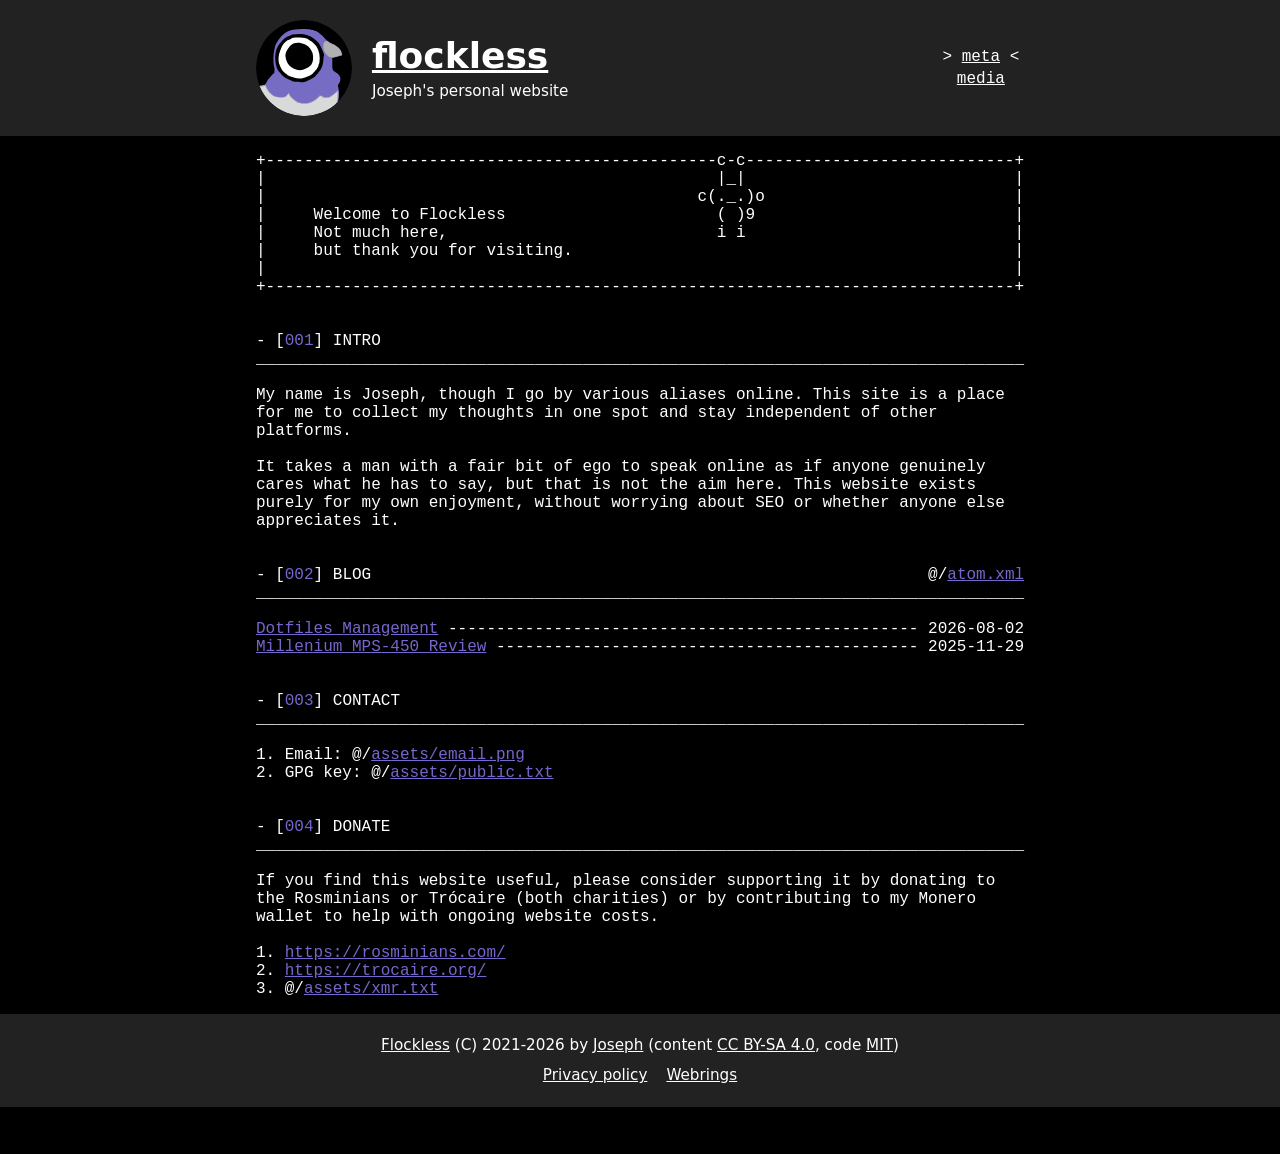
<file: index.html>
<!doctype html><html lang=en><head><title>Flockless: Joseph's personal website</title><meta charset=UTF-8><meta name=viewport content="width=device-width,initial-scale=1"><meta name=description content="Joseph's personal website"><meta name=theme-color content="#000000"><link rel=stylesheet href=/assets/style.css><link rel=icon href=/assets/profile.svg type=image/svg+xml><link rel=alternate type=application/atom+xml title=Flockless href=/atom.xml></head><body><header class=banner><div class=banner-inner><img class=banner-pfp src=/assets/profile.svg alt="Flockless profile picture" width=96 height=96><div class=banner-text><h1><a href=/>flockless</a></h1><p>Joseph's personal website</div><nav class=sites aria-label=Sites><a href=/ title="Joseph's personal website" aria-current=page>meta</a>
<a href=https://media.flockless.xyz/ title="Joseph's personal media host">media</a></nav></div></header><div class=page><pre>
+-----------------------------------------------c-c----------------------------+
|                                               |_|                            |
|                                             c(._.)o                          |
|     Welcome to Flockless                      ( )9                           |
|     Not much here,                            i i                            |
|     but thank you for visiting.                                              |
|                                                                              |
+------------------------------------------------------------------------------+


- <span id=001>[<a class=t href=#001>001</a>]</span> INTRO
________________________________________________________________________________

My name is Joseph, though I go by various aliases online. This site is a place
for me to collect my thoughts in one spot and stay independent of other
platforms.

It takes a man with a fair bit of ego to speak online as if anyone genuinely
cares what he has to say, but that is not the aim here. This website exists
purely for my own enjoyment, without worrying about SEO or whether anyone else
appreciates it.


- <span id=002>[<a class=t href=#002>002</a>]</span> BLOG                                                          @/<a href=/atom.xml>atom.xml</a>
________________________________________________________________________________

<a href=./blog/20260802a/>Dotfiles Management</a> ------------------------------------------------- 2026-08-02
<a href=./blog/20251129a/>Millenium MPS-450 Review</a> -------------------------------------------- 2025-11-29


- <span id=003>[<a class=t href=#003>003</a>]</span> CONTACT
________________________________________________________________________________

1. Email: @/<span class=img-preview><a href=/assets/email.png>assets/email.png</a><img src=/assets/email.png></span>
2. GPG key: @/<a href=/assets/public.txt>assets/public.txt</a>


- <span id=004>[<a class=t href=#004>004</a>]</span> DONATE
________________________________________________________________________________

If you find this website useful, please consider supporting it by donating to
the Rosminians or Trócaire (both charities) or by contributing to my Monero
wallet to help with ongoing website costs.

1. <a href=https://rosminians.com/>https://rosminians.com/</a>
2. <a href=https://trocaire.org/>https://trocaire.org/</a>
3. @/<a href=/assets/xmr.txt>assets/xmr.txt</a>
</pre></div><footer class=footer><div class=footer-inner><p><a href=/>Flockless</a> (C) 2021-2026 by
<a href=https://codeberg.org/pigeon>Joseph</a> (content
<a rel=license href=https://creativecommons.org/licenses/by-sa/4.0/>CC BY-SA 4.0</a>,
code <a href=https://opensource.org/license/mit>MIT</a>)<nav class=footer-links><a href=/privacy/>Privacy policy</a>
<a href=/links/>Webrings</a></nav></div></footer></body></html>
</file>
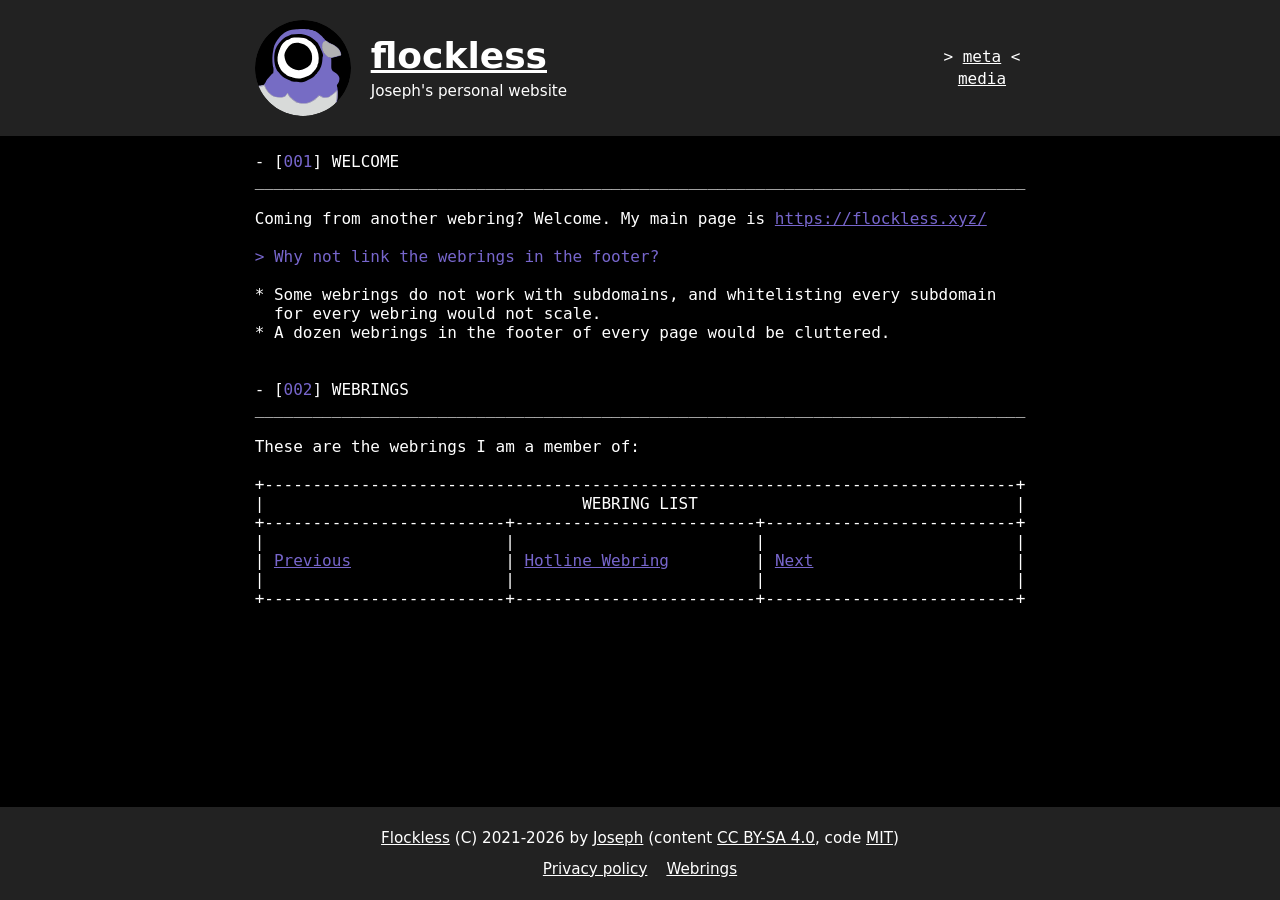
<file: links/index.html>
<!doctype html><html lang=en><head><title>Flockless: ./links/</title><meta charset=UTF-8><meta name=viewport content="width=device-width,initial-scale=1"><meta name=description content="Joseph's personal website"><meta name=theme-color content="#000000"><link rel=stylesheet href=/assets/style.css><link rel=icon href=/assets/profile.svg type=image/svg+xml><link rel=alternate type=application/atom+xml title=Flockless href=/atom.xml></head><body><header class=banner><div class=banner-inner><img class=banner-pfp src=/assets/profile.svg alt="Flockless profile picture" width=96 height=96><div class=banner-text><h1><a href=/>flockless</a></h1><p>Joseph's personal website</div><nav class=sites aria-label=Sites><a href=/ title="Joseph's personal website" aria-current=page>meta</a>
<a href=https://media.flockless.xyz/ title="Joseph's personal media host">media</a></nav></div></header><div class=page><pre>
- <span id=001>[<a class=t href=#001>001</a>]</span> WELCOME
________________________________________________________________________________

Coming from another webring? Welcome. My main page is <a href=https://flockless.xyz/>https://flockless.xyz/</a>

<span class=quote>> Why not link the webrings in the footer?</span>

* Some webrings do not work with subdomains, and whitelisting every subdomain
  for every webring would not scale.
* A dozen webrings in the footer of every page would be cluttered.


- <span id=002>[<a class=t href=#002>002</a>]</span> WEBRINGS
________________________________________________________________________________

These are the webrings I am a member of:

+------------------------------------------------------------------------------+
|                                 WEBRING LIST                                 |
+-------------------------+-------------------------+--------------------------+
|                         |                         |                          |
| <a href=https://hotlinewebring.club/pigeon/previous>Previous</a>                | <a href=https://hotlinewebring.club/>Hotline Webring</a>         | <a href=https://hotlinewebring.club/pigeon/next>Next</a>                     |
|                         |                         |                          |
+-------------------------+-------------------------+--------------------------+
</pre></div><footer class=footer><div class=footer-inner><p><a href=/>Flockless</a> (C) 2021-2026 by
<a href=https://codeberg.org/pigeon>Joseph</a> (content
<a rel=license href=https://creativecommons.org/licenses/by-sa/4.0/>CC BY-SA 4.0</a>,
code <a href=https://opensource.org/license/mit>MIT</a>)<nav class=footer-links><a href=/privacy/>Privacy policy</a>
<a href=/links/>Webrings</a></nav></div></footer></body></html>
</file>
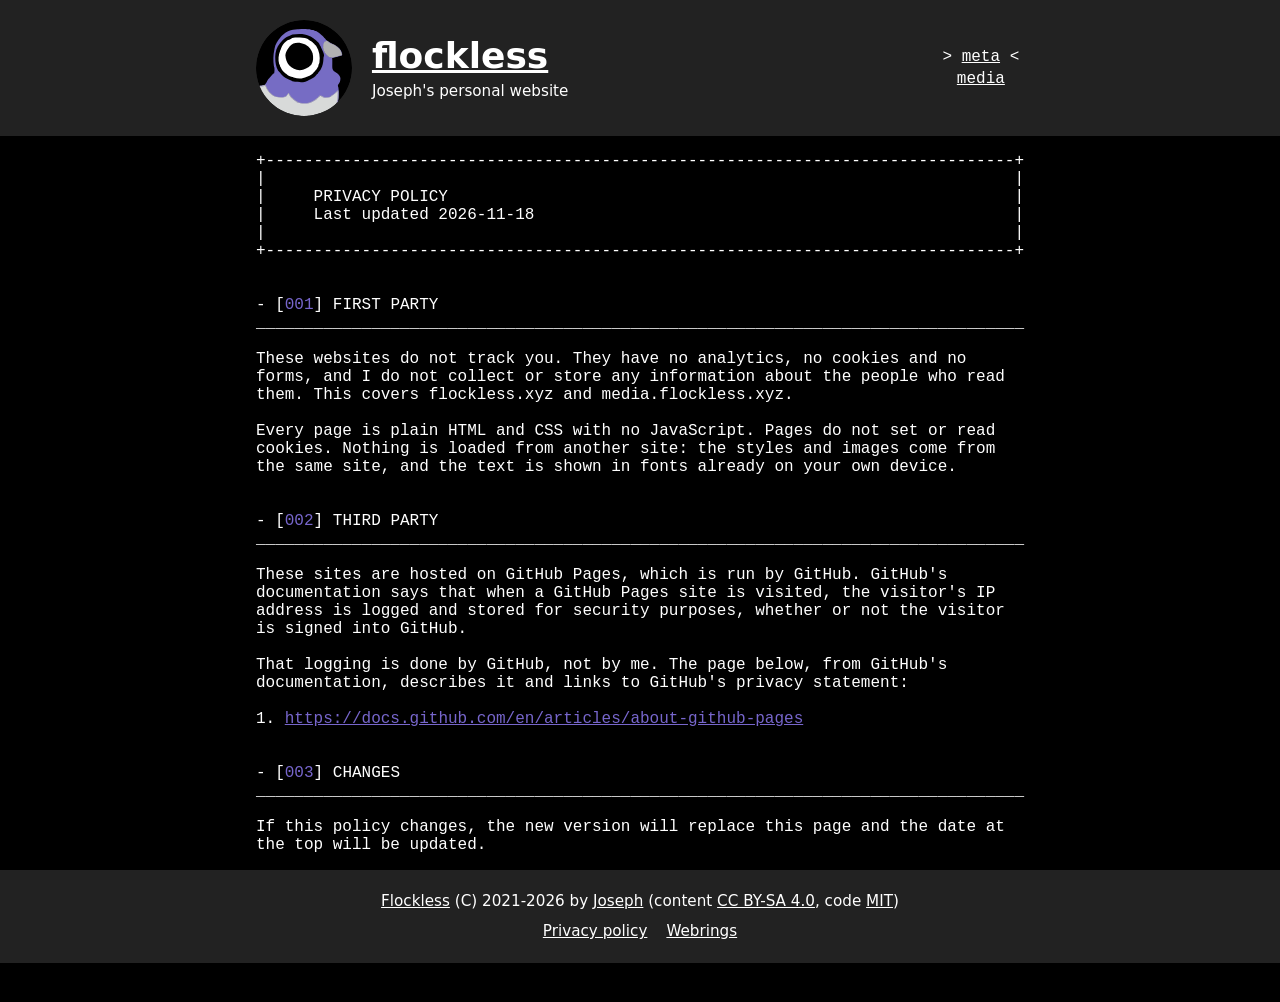
<file: privacy/index.html>
<!doctype html><html lang=en><head><title>Flockless: ./privacy/</title><meta charset=UTF-8><meta name=viewport content="width=device-width,initial-scale=1"><meta name=description content="Joseph's personal website"><meta name=theme-color content="#000000"><link rel=stylesheet href=/assets/style.css><link rel=icon href=/assets/profile.svg type=image/svg+xml><link rel=alternate type=application/atom+xml title=Flockless href=/atom.xml></head><body><header class=banner><div class=banner-inner><img class=banner-pfp src=/assets/profile.svg alt="Flockless profile picture" width=96 height=96><div class=banner-text><h1><a href=/>flockless</a></h1><p>Joseph's personal website</div><nav class=sites aria-label=Sites><a href=/ title="Joseph's personal website" aria-current=page>meta</a>
<a href=https://media.flockless.xyz/ title="Joseph's personal media host">media</a></nav></div></header><div class=page><pre>
+------------------------------------------------------------------------------+
|                                                                              |
|     PRIVACY POLICY                                                           |
|     Last updated 2026-11-18                                                  |
|                                                                              |
+------------------------------------------------------------------------------+


- <span id=001>[<a class=t href=#001>001</a>]</span> FIRST PARTY
________________________________________________________________________________

These websites do not track you. They have no analytics, no cookies and no
forms, and I do not collect or store any information about the people who read
them. This covers flockless.xyz and media.flockless.xyz.

Every page is plain HTML and CSS with no JavaScript. Pages do not set or read
cookies. Nothing is loaded from another site: the styles and images come from
the same site, and the text is shown in fonts already on your own device.


- <span id=002>[<a class=t href=#002>002</a>]</span> THIRD PARTY
________________________________________________________________________________

These sites are hosted on GitHub Pages, which is run by GitHub. GitHub's
documentation says that when a GitHub Pages site is visited, the visitor's IP
address is logged and stored for security purposes, whether or not the visitor
is signed into GitHub.

That logging is done by GitHub, not by me. The page below, from GitHub's
documentation, describes it and links to GitHub's privacy statement:

1. <a href=https://docs.github.com/en/articles/about-github-pages>https://docs.github.com/en/articles/about-github-pages</a>


- <span id=003>[<a class=t href=#003>003</a>]</span> CHANGES
________________________________________________________________________________

If this policy changes, the new version will replace this page and the date at
the top will be updated.
</pre></div><footer class=footer><div class=footer-inner><p><a href=/>Flockless</a> (C) 2021-2026 by
<a href=https://codeberg.org/pigeon>Joseph</a> (content
<a rel=license href=https://creativecommons.org/licenses/by-sa/4.0/>CC BY-SA 4.0</a>,
code <a href=https://opensource.org/license/mit>MIT</a>)<nav class=footer-links><a href=/privacy/>Privacy policy</a>
<a href=/links/>Webrings</a></nav></div></footer></body></html>
</file>
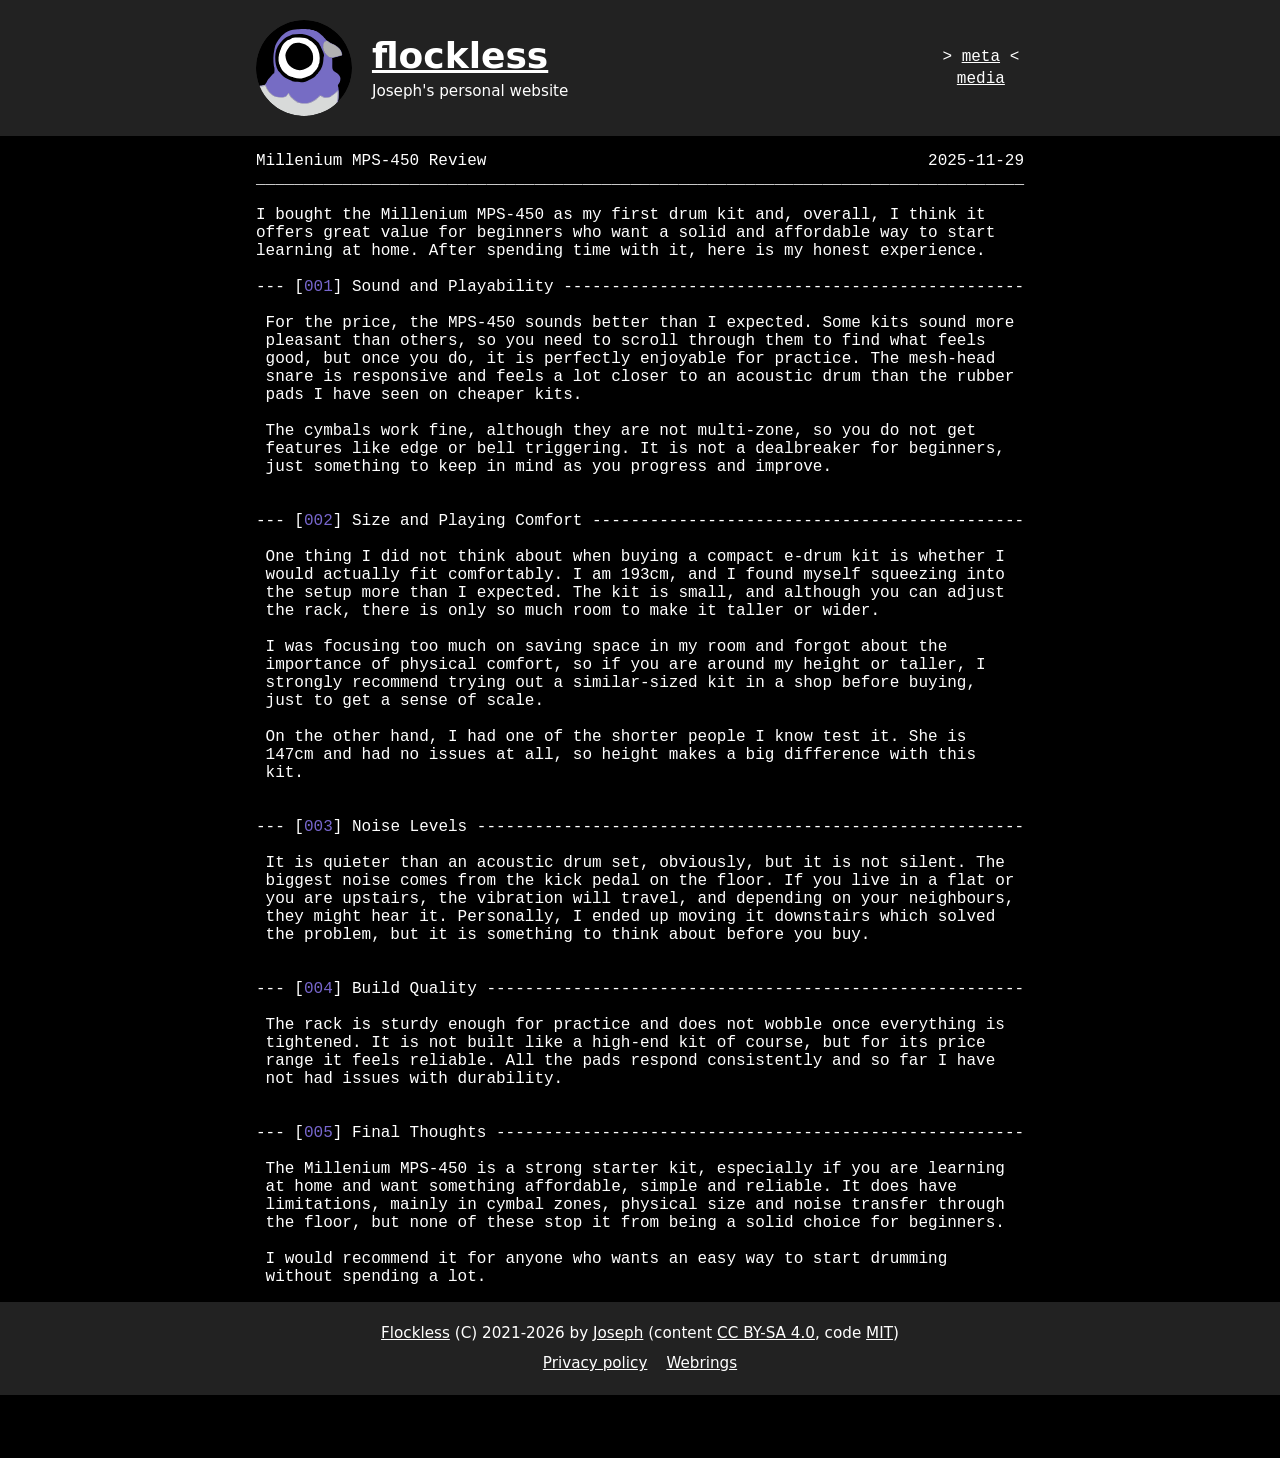
<file: blog/20251129a/index.html>
<!doctype html><html lang=en><head><title>Flockless: ./blog/20251129a/</title><meta charset=UTF-8><meta name=viewport content="width=device-width,initial-scale=1"><meta name=description content="Joseph's personal website"><meta name=theme-color content="#000000"><link rel=stylesheet href=/assets/style.css><link rel=icon href=/assets/profile.svg type=image/svg+xml><link rel=alternate type=application/atom+xml title=Flockless href=/atom.xml></head><body><header class=banner><div class=banner-inner><img class=banner-pfp src=/assets/profile.svg alt="Flockless profile picture" width=96 height=96><div class=banner-text><h1><a href=/>flockless</a></h1><p>Joseph's personal website</div><nav class=sites aria-label=Sites><a href=/ title="Joseph's personal website" aria-current=page>meta</a>
<a href=https://media.flockless.xyz/ title="Joseph's personal media host">media</a></nav></div></header><div class=page><pre>
Millenium MPS-450 Review                                              2025-11-29
________________________________________________________________________________

I bought the Millenium MPS-450 as my first drum kit and, overall, I think it
offers great value for beginners who want a solid and affordable way to start
learning at home. After spending time with it, here is my honest experience.

--- <span id=001>[<a class=t href=#001>001</a>]</span> Sound and Playability ------------------------------------------------

 For the price, the MPS-450 sounds better than I expected. Some kits sound more
 pleasant than others, so you need to scroll through them to find what feels
 good, but once you do, it is perfectly enjoyable for practice. The mesh-head
 snare is responsive and feels a lot closer to an acoustic drum than the rubber
 pads I have seen on cheaper kits.

 The cymbals work fine, although they are not multi-zone, so you do not get
 features like edge or bell triggering. It is not a dealbreaker for beginners,
 just something to keep in mind as you progress and improve.


--- <span id=002>[<a class=t href=#002>002</a>]</span> Size and Playing Comfort ---------------------------------------------

 One thing I did not think about when buying a compact e-drum kit is whether I
 would actually fit comfortably. I am 193cm, and I found myself squeezing into
 the setup more than I expected. The kit is small, and although you can adjust
 the rack, there is only so much room to make it taller or wider.

 I was focusing too much on saving space in my room and forgot about the
 importance of physical comfort, so if you are around my height or taller, I
 strongly recommend trying out a similar-sized kit in a shop before buying,
 just to get a sense of scale.

 On the other hand, I had one of the shorter people I know test it. She is
 147cm and had no issues at all, so height makes a big difference with this
 kit.


--- <span id=003>[<a class=t href=#003>003</a>]</span> Noise Levels ---------------------------------------------------------

 It is quieter than an acoustic drum set, obviously, but it is not silent. The
 biggest noise comes from the kick pedal on the floor. If you live in a flat or
 you are upstairs, the vibration will travel, and depending on your neighbours,
 they might hear it. Personally, I ended up moving it downstairs which solved
 the problem, but it is something to think about before you buy.


--- <span id=004>[<a class=t href=#004>004</a>]</span> Build Quality --------------------------------------------------------

 The rack is sturdy enough for practice and does not wobble once everything is
 tightened. It is not built like a high-end kit of course, but for its price
 range it feels reliable. All the pads respond consistently and so far I have
 not had issues with durability.


--- <span id=005>[<a class=t href=#005>005</a>]</span> Final Thoughts -------------------------------------------------------

 The Millenium MPS-450 is a strong starter kit, especially if you are learning
 at home and want something affordable, simple and reliable. It does have
 limitations, mainly in cymbal zones, physical size and noise transfer through
 the floor, but none of these stop it from being a solid choice for beginners.

 I would recommend it for anyone who wants an easy way to start drumming
 without spending a lot.
</pre></div><footer class=footer><div class=footer-inner><p><a href=/>Flockless</a> (C) 2021-2026 by
<a href=https://codeberg.org/pigeon>Joseph</a> (content
<a rel=license href=https://creativecommons.org/licenses/by-sa/4.0/>CC BY-SA 4.0</a>,
code <a href=https://opensource.org/license/mit>MIT</a>)<nav class=footer-links><a href=/privacy/>Privacy policy</a>
<a href=/links/>Webrings</a></nav></div></footer></body></html>
</file>
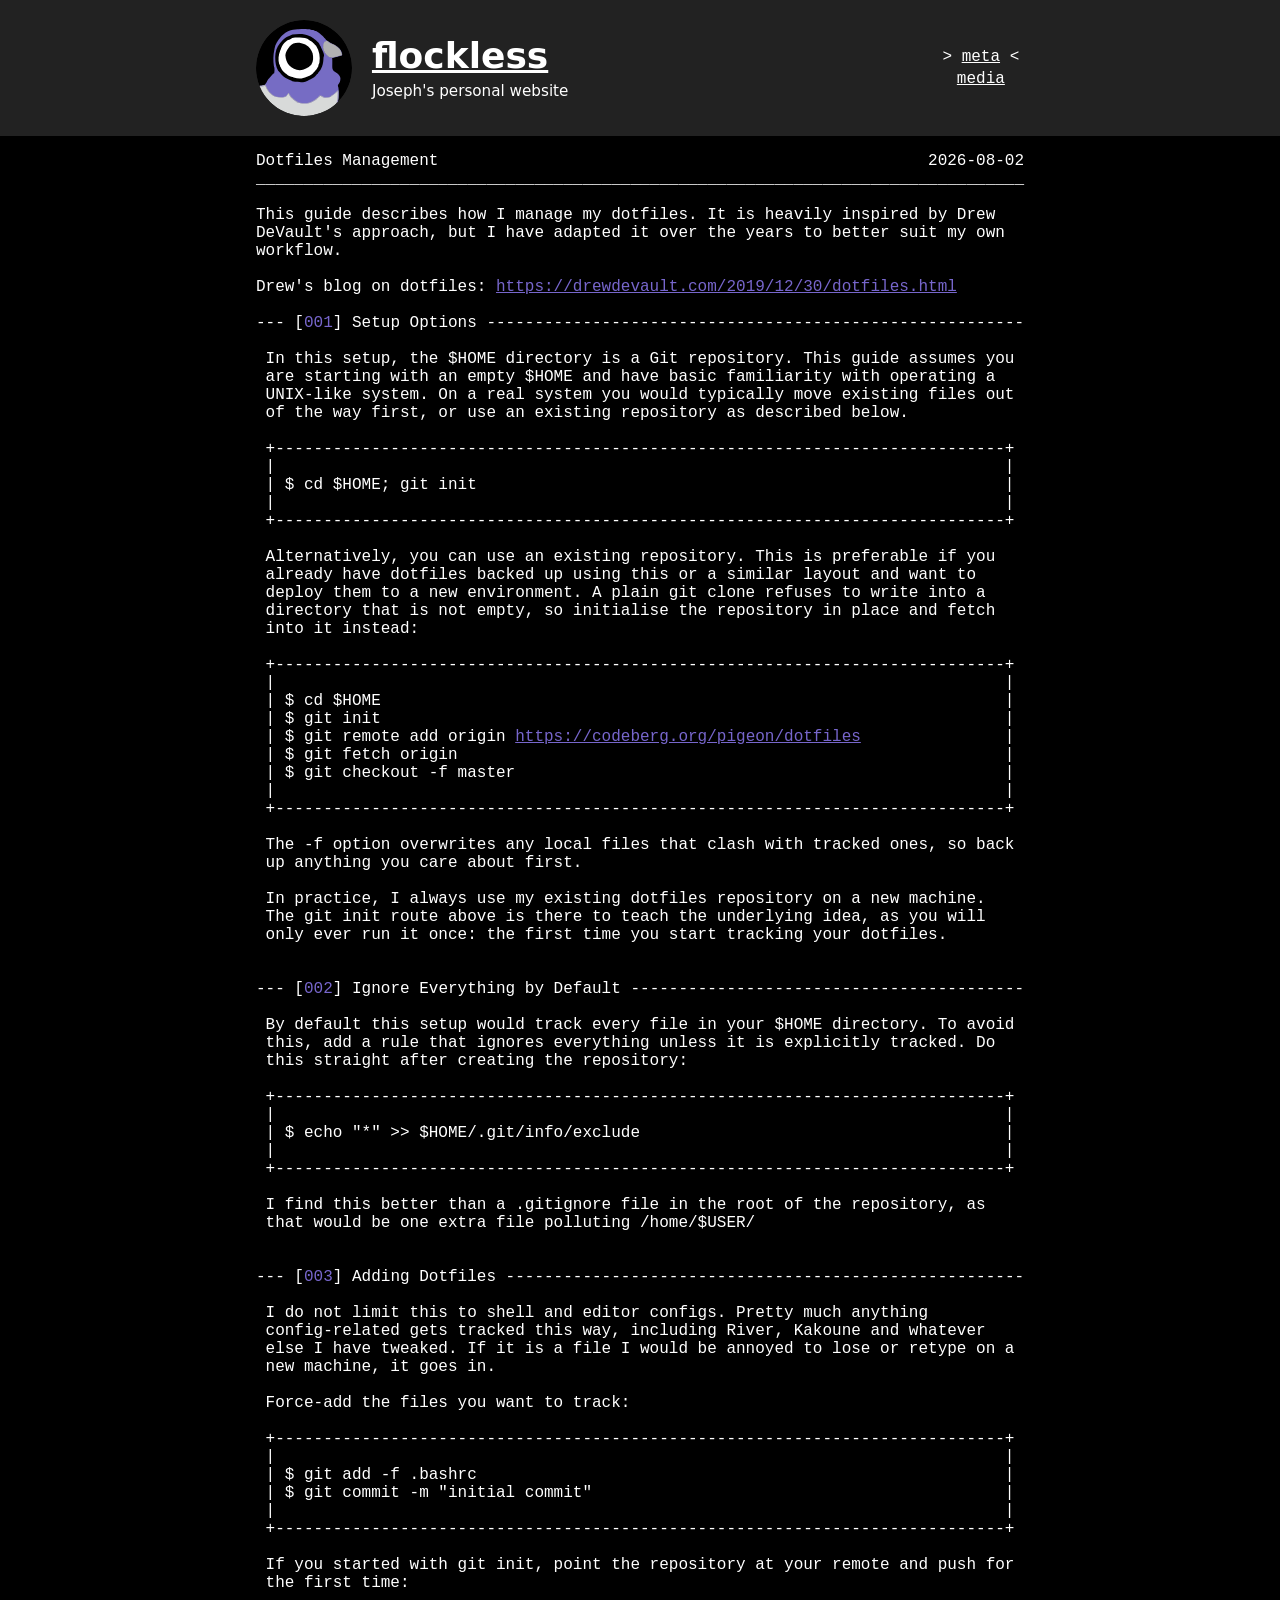
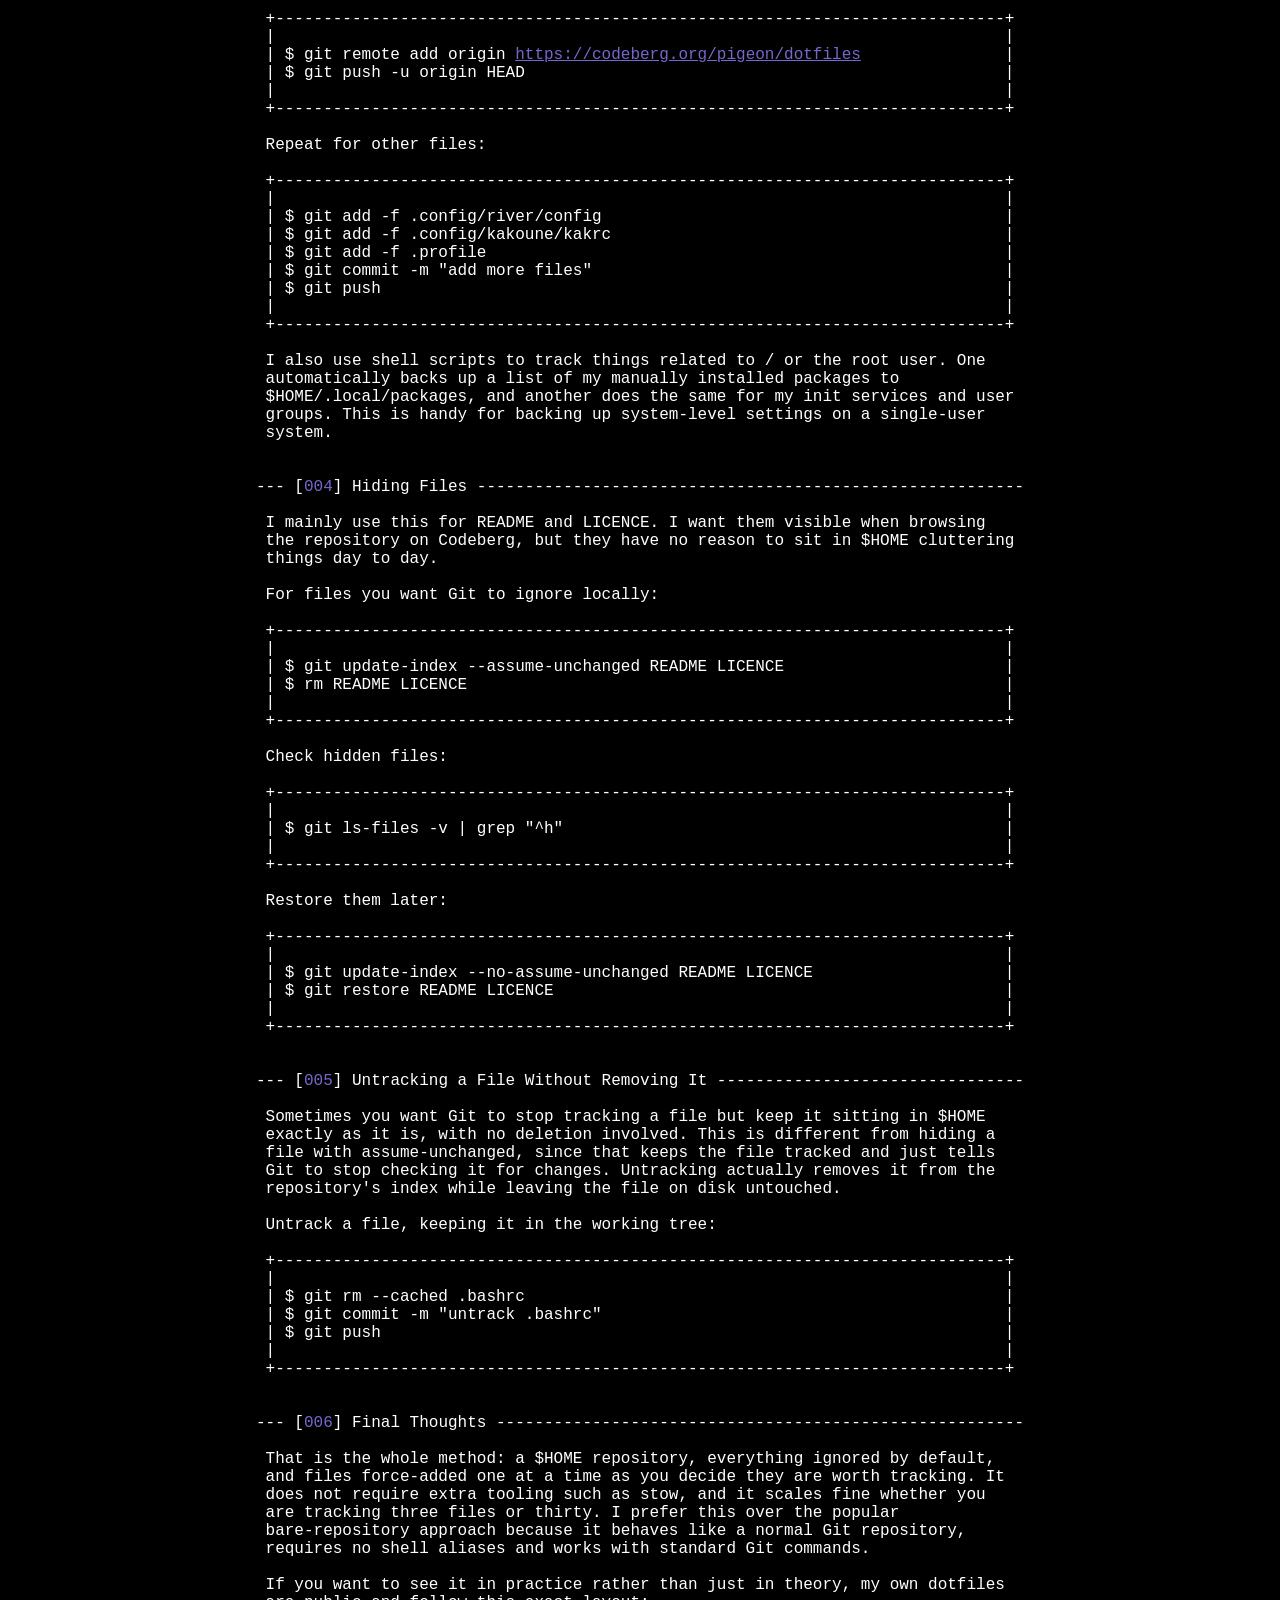
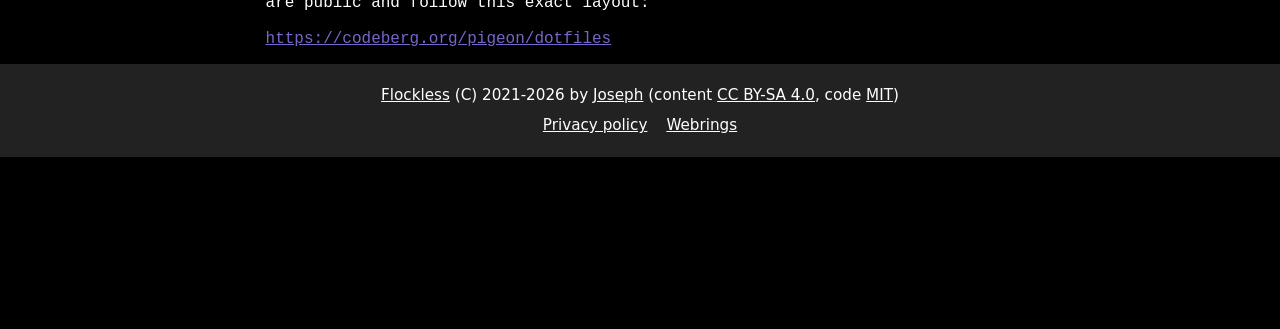
<file: blog/20260802a/index.html>
<!doctype html><html lang=en><head><title>Flockless: ./blog/20260802a/</title><meta charset=UTF-8><meta name=viewport content="width=device-width,initial-scale=1"><meta name=description content="Joseph's personal website"><meta name=theme-color content="#000000"><link rel=stylesheet href=/assets/style.css><link rel=icon href=/assets/profile.svg type=image/svg+xml><link rel=alternate type=application/atom+xml title=Flockless href=/atom.xml></head><body><header class=banner><div class=banner-inner><img class=banner-pfp src=/assets/profile.svg alt="Flockless profile picture" width=96 height=96><div class=banner-text><h1><a href=/>flockless</a></h1><p>Joseph's personal website</div><nav class=sites aria-label=Sites><a href=/ title="Joseph's personal website" aria-current=page>meta</a>
<a href=https://media.flockless.xyz/ title="Joseph's personal media host">media</a></nav></div></header><div class=page><pre>
Dotfiles Management                                                   2026-08-02
________________________________________________________________________________

This guide describes how I manage my dotfiles. It is heavily inspired by Drew
DeVault's approach, but I have adapted it over the years to better suit my own
workflow.

Drew's blog on dotfiles: <a href=https://drewdevault.com/2019/12/30/dotfiles.html>https://drewdevault.com/2019/12/30/dotfiles.html</a>

--- <span id=001>[<a class=t href=#001>001</a>]</span> Setup Options --------------------------------------------------------

 In this setup, the $HOME directory is a Git repository. This guide assumes you
 are starting with an empty $HOME and have basic familiarity with operating a
 UNIX-like system. On a real system you would typically move existing files out
 of the way first, or use an existing repository as described below.

 +----------------------------------------------------------------------------+
 |                                                                            |
 | $ cd $HOME; git init                                                       |
 |                                                                            |
 +----------------------------------------------------------------------------+

 Alternatively, you can use an existing repository. This is preferable if you
 already have dotfiles backed up using this or a similar layout and want to
 deploy them to a new environment. A plain git clone refuses to write into a
 directory that is not empty, so initialise the repository in place and fetch
 into it instead:

 +----------------------------------------------------------------------------+
 |                                                                            |
 | $ cd $HOME                                                                 |
 | $ git init                                                                 |
 | $ git remote add origin <a href=https://codeberg.org/pigeon/dotfiles>https://codeberg.org/pigeon/dotfiles</a>               |
 | $ git fetch origin                                                         |
 | $ git checkout -f master                                                   |
 |                                                                            |
 +----------------------------------------------------------------------------+

 The -f option overwrites any local files that clash with tracked ones, so back
 up anything you care about first.

 In practice, I always use my existing dotfiles repository on a new machine.
 The git init route above is there to teach the underlying idea, as you will
 only ever run it once: the first time you start tracking your dotfiles.


--- <span id=002>[<a class=t href=#002>002</a>]</span> Ignore Everything by Default -----------------------------------------

 By default this setup would track every file in your $HOME directory. To avoid
 this, add a rule that ignores everything unless it is explicitly tracked. Do
 this straight after creating the repository:

 +----------------------------------------------------------------------------+
 |                                                                            |
 | $ echo "*" >> $HOME/.git/info/exclude                                      |
 |                                                                            |
 +----------------------------------------------------------------------------+

 I find this better than a .gitignore file in the root of the repository, as
 that would be one extra file polluting /home/$USER/


--- <span id=003>[<a class=t href=#003>003</a>]</span> Adding Dotfiles ------------------------------------------------------

 I do not limit this to shell and editor configs. Pretty much anything
 config-related gets tracked this way, including River, Kakoune and whatever
 else I have tweaked. If it is a file I would be annoyed to lose or retype on a
 new machine, it goes in.

 Force-add the files you want to track:

 +----------------------------------------------------------------------------+
 |                                                                            |
 | $ git add -f .bashrc                                                       |
 | $ git commit -m "initial commit"                                           |
 |                                                                            |
 +----------------------------------------------------------------------------+

 If you started with git init, point the repository at your remote and push for
 the first time:

 +----------------------------------------------------------------------------+
 |                                                                            |
 | $ git remote add origin <a href=https://codeberg.org/pigeon/dotfiles>https://codeberg.org/pigeon/dotfiles</a>               |
 | $ git push -u origin HEAD                                                  |
 |                                                                            |
 +----------------------------------------------------------------------------+

 Repeat for other files:

 +----------------------------------------------------------------------------+
 |                                                                            |
 | $ git add -f .config/river/config                                          |
 | $ git add -f .config/kakoune/kakrc                                         |
 | $ git add -f .profile                                                      |
 | $ git commit -m "add more files"                                           |
 | $ git push                                                                 |
 |                                                                            |
 +----------------------------------------------------------------------------+

 I also use shell scripts to track things related to / or the root user. One
 automatically backs up a list of my manually installed packages to
 $HOME/.local/packages, and another does the same for my init services and user
 groups. This is handy for backing up system-level settings on a single-user
 system.


--- <span id=004>[<a class=t href=#004>004</a>]</span> Hiding Files ---------------------------------------------------------

 I mainly use this for README and LICENCE. I want them visible when browsing
 the repository on Codeberg, but they have no reason to sit in $HOME cluttering
 things day to day.

 For files you want Git to ignore locally:

 +----------------------------------------------------------------------------+
 |                                                                            |
 | $ git update-index --assume-unchanged README LICENCE                       |
 | $ rm README LICENCE                                                        |
 |                                                                            |
 +----------------------------------------------------------------------------+

 Check hidden files:

 +----------------------------------------------------------------------------+
 |                                                                            |
 | $ git ls-files -v | grep "^h"                                              |
 |                                                                            |
 +----------------------------------------------------------------------------+

 Restore them later:

 +----------------------------------------------------------------------------+
 |                                                                            |
 | $ git update-index --no-assume-unchanged README LICENCE                    |
 | $ git restore README LICENCE                                               |
 |                                                                            |
 +----------------------------------------------------------------------------+


--- <span id=005>[<a class=t href=#005>005</a>]</span> Untracking a File Without Removing It --------------------------------

 Sometimes you want Git to stop tracking a file but keep it sitting in $HOME
 exactly as it is, with no deletion involved. This is different from hiding a
 file with assume-unchanged, since that keeps the file tracked and just tells
 Git to stop checking it for changes. Untracking actually removes it from the
 repository's index while leaving the file on disk untouched.

 Untrack a file, keeping it in the working tree:

 +----------------------------------------------------------------------------+
 |                                                                            |
 | $ git rm --cached .bashrc                                                  |
 | $ git commit -m "untrack .bashrc"                                          |
 | $ git push                                                                 |
 |                                                                            |
 +----------------------------------------------------------------------------+


--- <span id=006>[<a class=t href=#006>006</a>]</span> Final Thoughts -------------------------------------------------------

 That is the whole method: a $HOME repository, everything ignored by default,
 and files force-added one at a time as you decide they are worth tracking. It
 does not require extra tooling such as stow, and it scales fine whether you
 are tracking three files or thirty. I prefer this over the popular
 bare-repository approach because it behaves like a normal Git repository,
 requires no shell aliases and works with standard Git commands.

 If you want to see it in practice rather than just in theory, my own dotfiles
 are public and follow this exact layout:

 <a href=https://codeberg.org/pigeon/dotfiles>https://codeberg.org/pigeon/dotfiles</a>
</pre></div><footer class=footer><div class=footer-inner><p><a href=/>Flockless</a> (C) 2021-2026 by
<a href=https://codeberg.org/pigeon>Joseph</a> (content
<a rel=license href=https://creativecommons.org/licenses/by-sa/4.0/>CC BY-SA 4.0</a>,
code <a href=https://opensource.org/license/mit>MIT</a>)<nav class=footer-links><a href=/privacy/>Privacy policy</a>
<a href=/links/>Webrings</a></nav></div></footer></body></html>
</file>
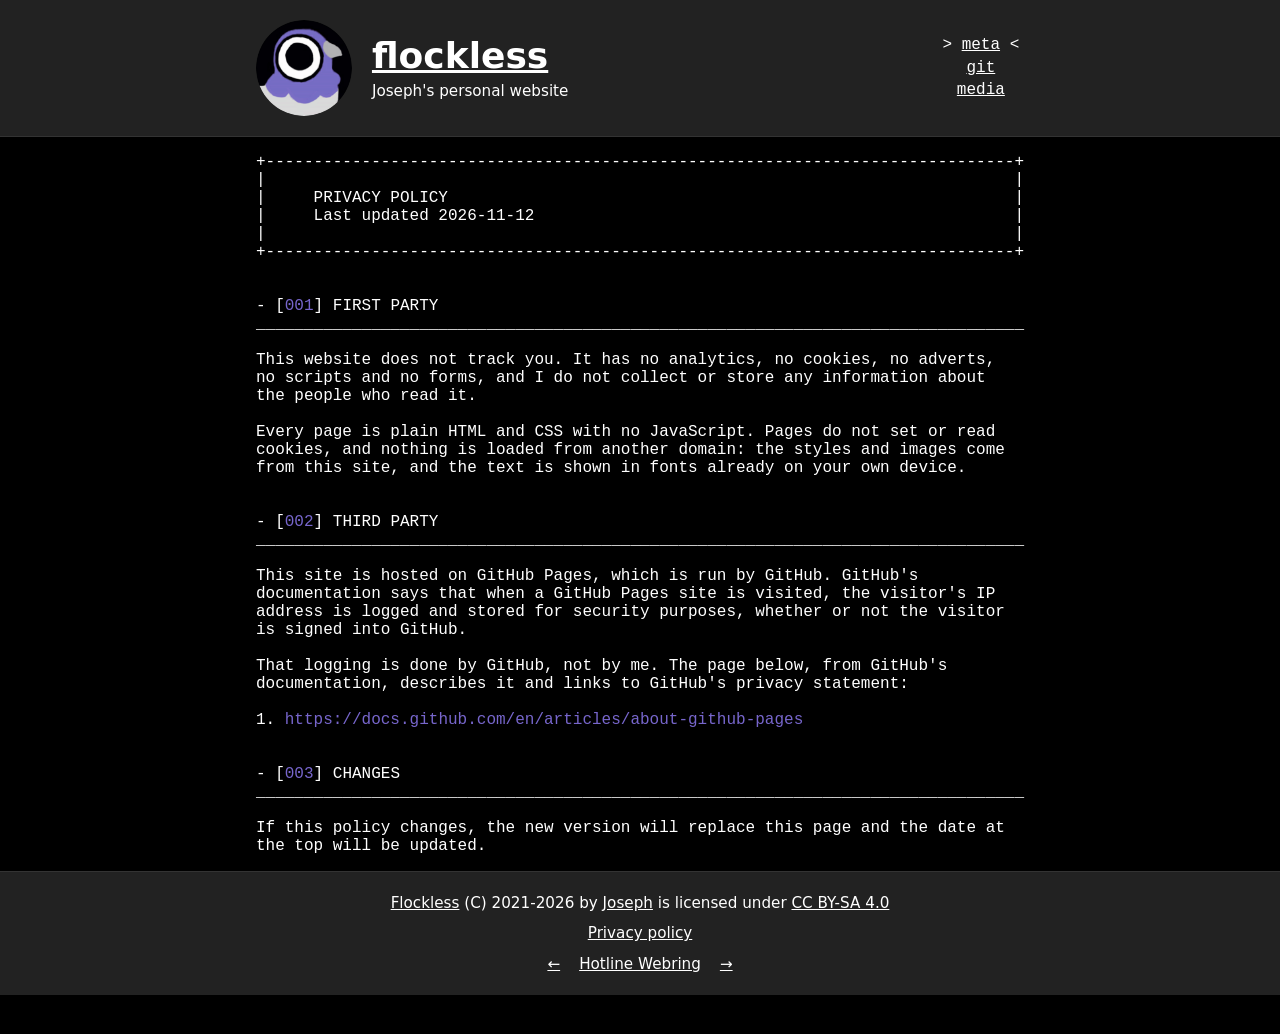
<file: privacy.html>
<!doctype html><html lang=en><head><title>Flockless: ./privacy.txt</title><meta charset=UTF-8><meta name=viewport content="width=device-width,initial-scale=1"><meta name=description content="Joseph's personal website"><meta name=theme-color content="#000000"><link rel=stylesheet href=/assets/css.css><link rel=icon href=/assets/ico.ico><link rel=alternate type=application/atom+xml title=Flockless href=/atom.xml></head><body><header class=banner><div class=banner-inner><img class=banner-pfp src=/assets/profile.png alt="Flockless profile picture" width=96 height=96><div class=banner-text><h1><a href=/>flockless</a></h1><p>Joseph's personal website</div><nav class=sites aria-label=Sites><a href=/ aria-current=page>meta</a>
<a href=https://codeberg.org/pigeon>git</a>
<a href=https://media.flockless.xyz/>media</a></nav></div></header><div class=page><style>.img-preview{position:relative;anchor-name:--preview-anchor}.img-preview img{display:none;position:absolute;bottom:100%;left:50%;transform:translateX(-50%);margin-bottom:10px;max-width:90vw;max-height:80vh;width:auto;height:auto;border:1px solid #fff;background:#000;z-index:1000}@supports(position-anchor:--preview-anchor){.img-preview img{position-anchor:--preview-anchor;position-area:top center;position-try-fallbacks:flip-inline;bottom:unset;left:unset;transform:none}}.img-preview:hover img{display:block}</style><pre>
+------------------------------------------------------------------------------+
|                                                                              |
|     PRIVACY POLICY                                                           |
|     Last updated 2026-11-12                                                  |
|                                                                              |
+------------------------------------------------------------------------------+


- <span id=001>[<a class=t href=#001>001</a>]</span> FIRST PARTY
________________________________________________________________________________

This website does not track you. It has no analytics, no cookies, no adverts,
no scripts and no forms, and I do not collect or store any information about
the people who read it.

Every page is plain HTML and CSS with no JavaScript. Pages do not set or read
cookies, and nothing is loaded from another domain: the styles and images come
from this site, and the text is shown in fonts already on your own device.


- <span id=002>[<a class=t href=#002>002</a>]</span> THIRD PARTY
________________________________________________________________________________

This site is hosted on GitHub Pages, which is run by GitHub. GitHub's
documentation says that when a GitHub Pages site is visited, the visitor's IP
address is logged and stored for security purposes, whether or not the visitor
is signed into GitHub.

That logging is done by GitHub, not by me. The page below, from GitHub's
documentation, describes it and links to GitHub's privacy statement:

1. <a href=https://docs.github.com/en/articles/about-github-pages>https://docs.github.com/en/articles/about-github-pages</a>


- <span id=003>[<a class=t href=#003>003</a>]</span> CHANGES
________________________________________________________________________________

If this policy changes, the new version will replace this page and the date at
the top will be updated.
</pre></div><footer class=footer><div class=footer-inner><p><a href=/>Flockless</a> (C) 2021-2026 by
<a href=https://codeberg.org/pigeon>Joseph</a> is licensed under
<a rel=license href=https://creativecommons.org/licenses/by-sa/4.0/>CC BY-SA 4.0</a><p><a href=/privacy.html>Privacy policy</a><nav class=webring><a href=https://hotlinewebring.club/pigeon/previous aria-label="Previous site">←</a>
<a href=https://hotlinewebring.club/>Hotline Webring</a>
<a href=https://hotlinewebring.club/pigeon/next aria-label="Next site">→</a></nav></div></footer></body></html>
</file>
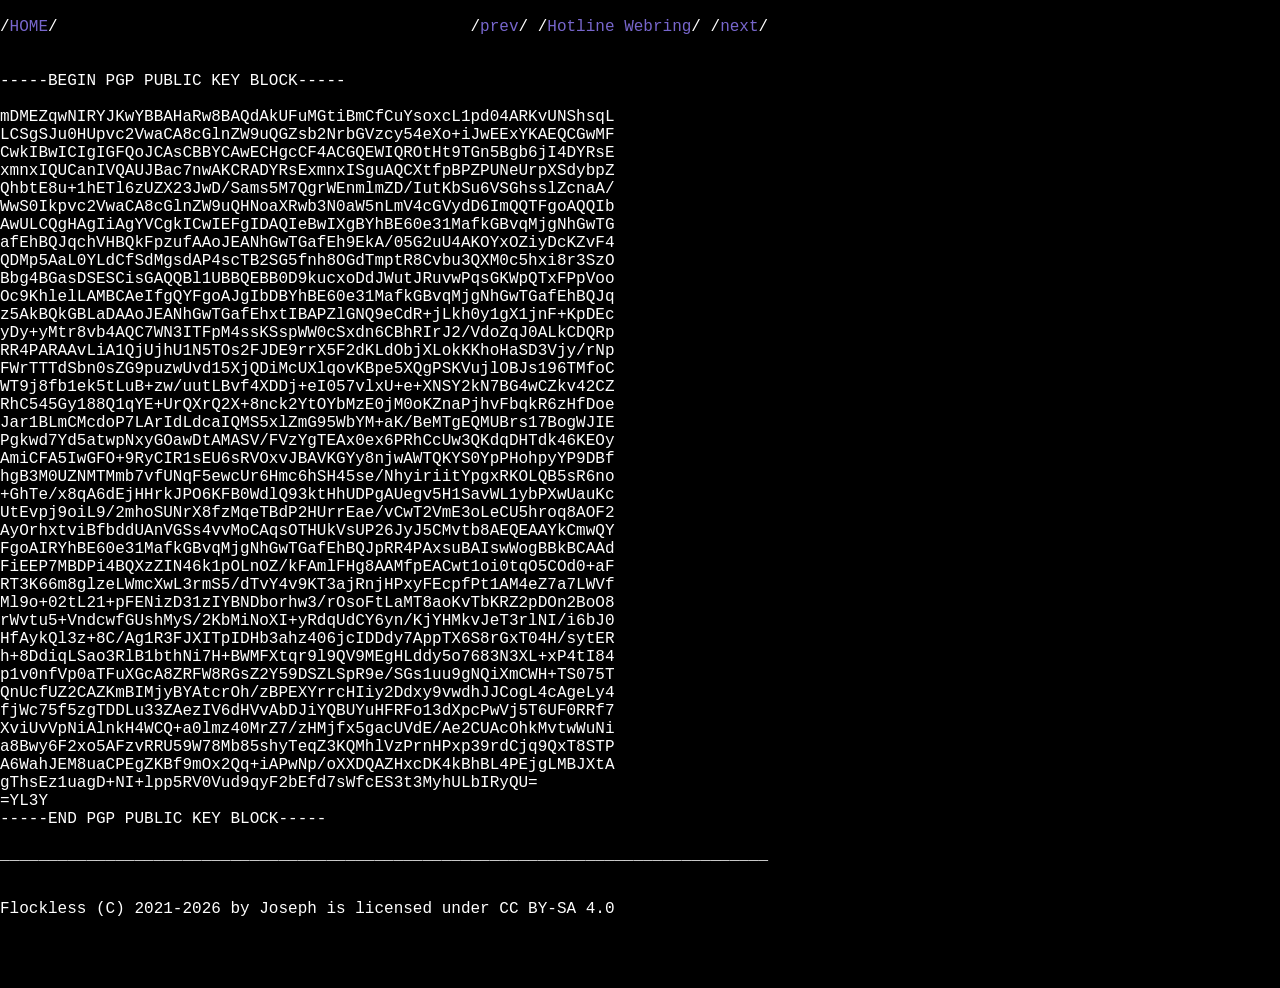
<file: assets/public.html>
<!doctype html><html lang=en><head><title>Flockless: ./assets/public.txt</title><meta charset=UTF-8><meta name=viewport content="width=device-width,initial-scale=1"><meta name=description content="Pigeon's website"><meta name=theme-color content="#000000"><link rel=stylesheet href=/assets/css.css><link rel=icon href=/assets/ico.ico><link rel=alternate type=application/atom+xml title=Flockless href=/atom.xml></head><body><pre>

/<a href=/>HOME</a>/                                           /<a href=https://hotlinewebring.club/pigeon/previous>prev</a>/ /<a href=https://hotlinewebring.club/>Hotline Webring</a>/ /<a href=https://hotlinewebring.club/pigeon/next>next</a>/


</pre><style>.img-preview{position:relative;anchor-name:--preview-anchor}.img-preview img{display:none;position:absolute;bottom:100%;left:50%;transform:translateX(-50%);margin-bottom:10px;max-width:90vw;max-height:80vh;width:auto;height:auto;border:1px solid #fff;background:#000;z-index:1000}@supports(position-anchor:--preview-anchor){.img-preview img{position-anchor:--preview-anchor;position-area:top center;position-try-fallbacks:flip-inline;bottom:unset;left:unset;transform:none}}.img-preview:hover img{display:block}</style><pre>
-----BEGIN PGP PUBLIC KEY BLOCK-----

mDMEZqwNIRYJKwYBBAHaRw8BAQdAkUFuMGtiBmCfCuYsoxcL1pd04ARKvUNShsqL
LCSgSJu0HUpvc2VwaCA8cGlnZW9uQGZsb2NrbGVzcy54eXo+iJwEExYKAEQCGwMF
CwkIBwICIgIGFQoJCAsCBBYCAwECHgcCF4ACGQEWIQROtHt9TGn5Bgb6jI4DYRsE
xmnxIQUCanIVQAUJBac7nwAKCRADYRsExmnxISguAQCXtfpBPZPUNeUrpXSdybpZ
QhbtE8u+1hETl6zUZX23JwD/Sams5M7QgrWEnmlmZD/IutKbSu6VSGhsslZcnaA/
WwS0Ikpvc2VwaCA8cGlnZW9uQHNoaXRwb3N0aW5nLmV4cGVydD6ImQQTFgoAQQIb
AwULCQgHAgIiAgYVCgkICwIEFgIDAQIeBwIXgBYhBE60e31MafkGBvqMjgNhGwTG
afEhBQJqchVHBQkFpzufAAoJEANhGwTGafEh9EkA/05G2uU4AKOYxOZiyDcKZvF4
QDMp5AaL0YLdCfSdMgsdAP4scTB2SG5fnh8OGdTmptR8Cvbu3QXM0c5hxi8r3SzO
Bbg4BGasDSESCisGAQQBl1UBBQEBB0D9kucxoDdJWutJRuvwPqsGKWpQTxFPpVoo
Oc9KhlelLAMBCAeIfgQYFgoAJgIbDBYhBE60e31MafkGBvqMjgNhGwTGafEhBQJq
z5AkBQkGBLaDAAoJEANhGwTGafEhxtIBAPZlGNQ9eCdR+jLkh0y1gX1jnF+KpDEc
yDy+yMtr8vb4AQC7WN3ITFpM4ssKSspWW0cSxdn6CBhRIrJ2/VdoZqJ0ALkCDQRp
RR4PARAAvLiA1QjUjhU1N5TOs2FJDE9rrX5F2dKLdObjXLokKKhoHaSD3Vjy/rNp
FWrTTTdSbn0sZG9puzwUvd15XjQDiMcUXlqovKBpe5XQgPSKVujlOBJs196TMfoC
WT9j8fb1ek5tLuB+zw/uutLBvf4XDDj+eI057vlxU+e+XNSY2kN7BG4wCZkv42CZ
RhC545Gy188Q1qYE+UrQXrQ2X+8nck2YtOYbMzE0jM0oKZnaPjhvFbqkR6zHfDoe
Jar1BLmCMcdoP7LArIdLdcaIQMS5xlZmG95WbYM+aK/BeMTgEQMUBrs17BogWJIE
Pgkwd7Yd5atwpNxyGOawDtAMASV/FVzYgTEAx0ex6PRhCcUw3QKdqDHTdk46KEOy
AmiCFA5IwGFO+9RyCIR1sEU6sRVOxvJBAVKGYy8njwAWTQKYS0YpPHohpyYP9DBf
hgB3M0UZNMTMmb7vfUNqF5ewcUr6Hmc6hSH45se/NhyiriitYpgxRKOLQB5sR6no
+GhTe/x8qA6dEjHHrkJPO6KFB0WdlQ93ktHhUDPgAUegv5H1SavWL1ybPXwUauKc
UtEvpj9oiL9/2mhoSUNrX8fzMqeTBdP2HUrrEae/vCwT2VmE3oLeCU5hroq8AOF2
AyOrhxtviBfbddUAnVGSs4vvMoCAqsOTHUkVsUP26JyJ5CMvtb8AEQEAAYkCmwQY
FgoAIRYhBE60e31MafkGBvqMjgNhGwTGafEhBQJpRR4PAxsuBAIswWogBBkBCAAd
FiEEP7MBDPi4BQXzZIN46k1pOLnOZ/kFAmlFHg8AAMfpEACwt1oi0tqO5COd0+aF
RT3K66m8glzeLWmcXwL3rmS5/dTvY4v9KT3ajRnjHPxyFEcpfPt1AM4eZ7a7LWVf
Ml9o+02tL21+pFENizD31zIYBNDborhw3/rOsoFtLaMT8aoKvTbKRZ2pDOn2BoO8
rWvtu5+VndcwfGUshMyS/2KbMiNoXI+yRdqUdCY6yn/KjYHMkvJeT3rlNI/i6bJ0
HfAykQl3z+8C/Ag1R3FJXITpIDHb3ahz406jcIDDdy7AppTX6S8rGxT04H/sytER
h+8DdiqLSao3RlB1bthNi7H+BWMFXtqr9l9QV9MEgHLddy5o7683N3XL+xP4tI84
p1v0nfVp0aTFuXGcA8ZRFW8RGsZ2Y59DSZLSpR9e/SGs1uu9gNQiXmCWH+TS075T
QnUcfUZ2CAZKmBIMjyBYAtcrOh/zBPEXYrrcHIiy2Ddxy9vwdhJJCogL4cAgeLy4
fjWc75f5zgTDDLu33ZAezIV6dHVvAbDJiYQBUYuHFRFo13dXpcPwVj5T6UF0RRf7
XviUvVpNiAlnkH4WCQ+a0lmz40MrZ7/zHMjfx5gacUVdE/Ae2CUAcOhkMvtwWuNi
a8Bwy6F2xo5AFzvRRU59W78Mb85shyTeqZ3KQMhlVzPrnHPxp39rdCjq9QxT8STP
A6WahJEM8uaCPEgZKBf9mOx2Qq+iAPwNp/oXXDQAZHxcDK4kBhBL4PEjgLMBJXtA
gThsEz1uagD+NI+lpp5RV0Vud9qyF2bEfd7sWfcES3t3MyhULbIRyQU=
=YL3Y
-----END PGP PUBLIC KEY BLOCK-----
</pre><pre>

________________________________________________________________________________


Flockless (C) 2021-2026 by Joseph is licensed under CC BY-SA 4.0

</pre></body></html>
</file>
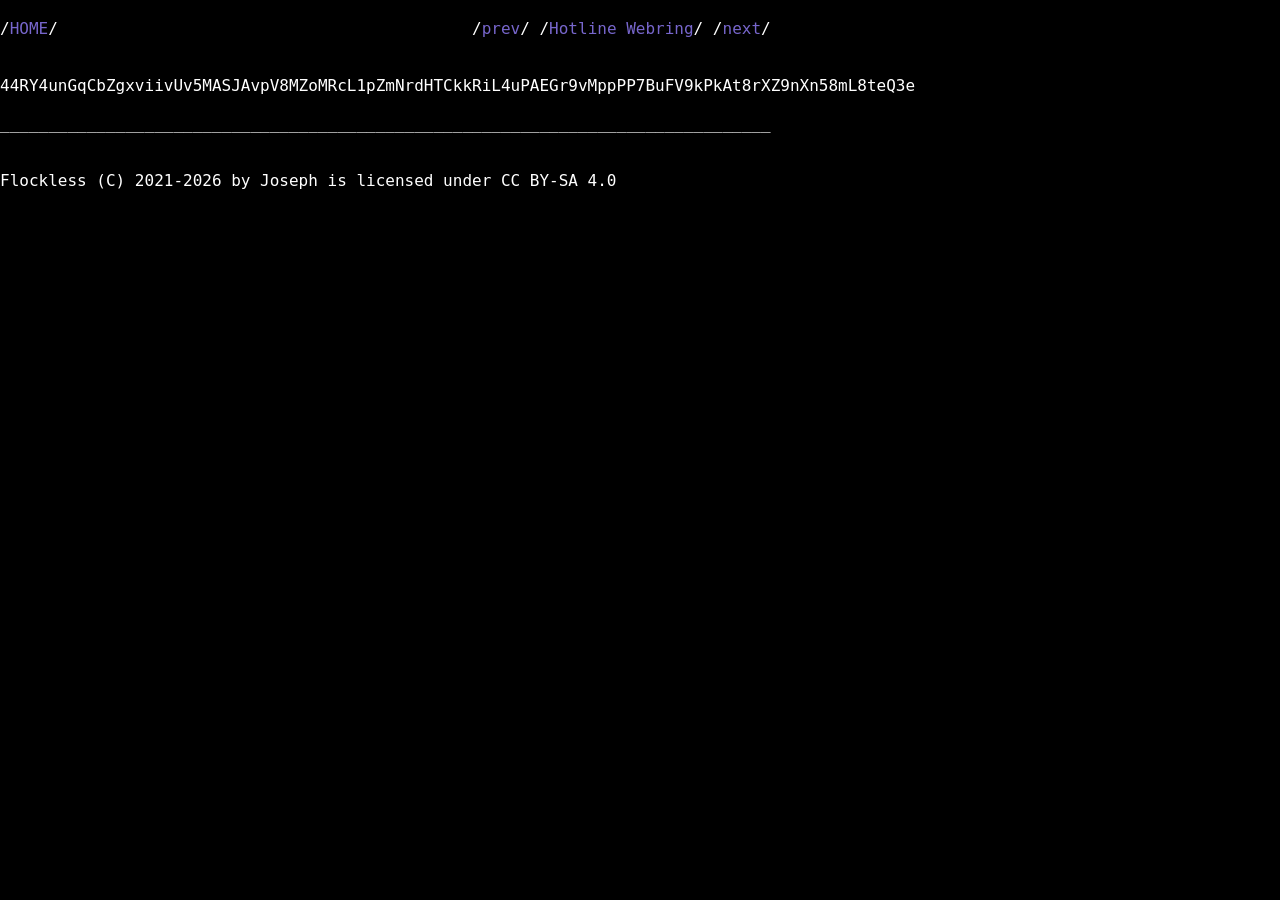
<file: assets/xmr.html>
<!doctype html><html lang=en><head><title>Flockless: ./assets/xmr.txt</title><meta charset=UTF-8><meta name=viewport content="width=device-width,initial-scale=1"><meta name=description content="Pigeon's website"><meta name=theme-color content="#000000"><link rel=stylesheet href=/assets/css.css><link rel=icon href=/assets/ico.ico><link rel=alternate type=application/atom+xml title=Flockless href=/atom.xml></head><body><pre>

/<a href=/>HOME</a>/                                           /<a href=https://hotlinewebring.club/pigeon/previous>prev</a>/ /<a href=https://hotlinewebring.club/>Hotline Webring</a>/ /<a href=https://hotlinewebring.club/pigeon/next>next</a>/


</pre><style>.img-preview{position:relative;anchor-name:--preview-anchor}.img-preview img{display:none;position:absolute;bottom:100%;left:50%;transform:translateX(-50%);margin-bottom:10px;max-width:90vw;max-height:80vh;width:auto;height:auto;border:1px solid #fff;background:#000;z-index:1000}@supports(position-anchor:--preview-anchor){.img-preview img{position-anchor:--preview-anchor;position-area:top center;position-try-fallbacks:flip-inline;bottom:unset;left:unset;transform:none}}.img-preview:hover img{display:block}</style><pre>
44RY4unGqCbZgxviivUv5MASJAvpV8MZoMRcL1pZmNrdHTCkkRiL4uPAEGr9vMppPP7BuFV9kPkAt8rXZ9nXn58mL8teQ3e
</pre><pre>

________________________________________________________________________________


Flockless (C) 2021-2026 by Joseph is licensed under CC BY-SA 4.0

</pre></body></html>
</file>
